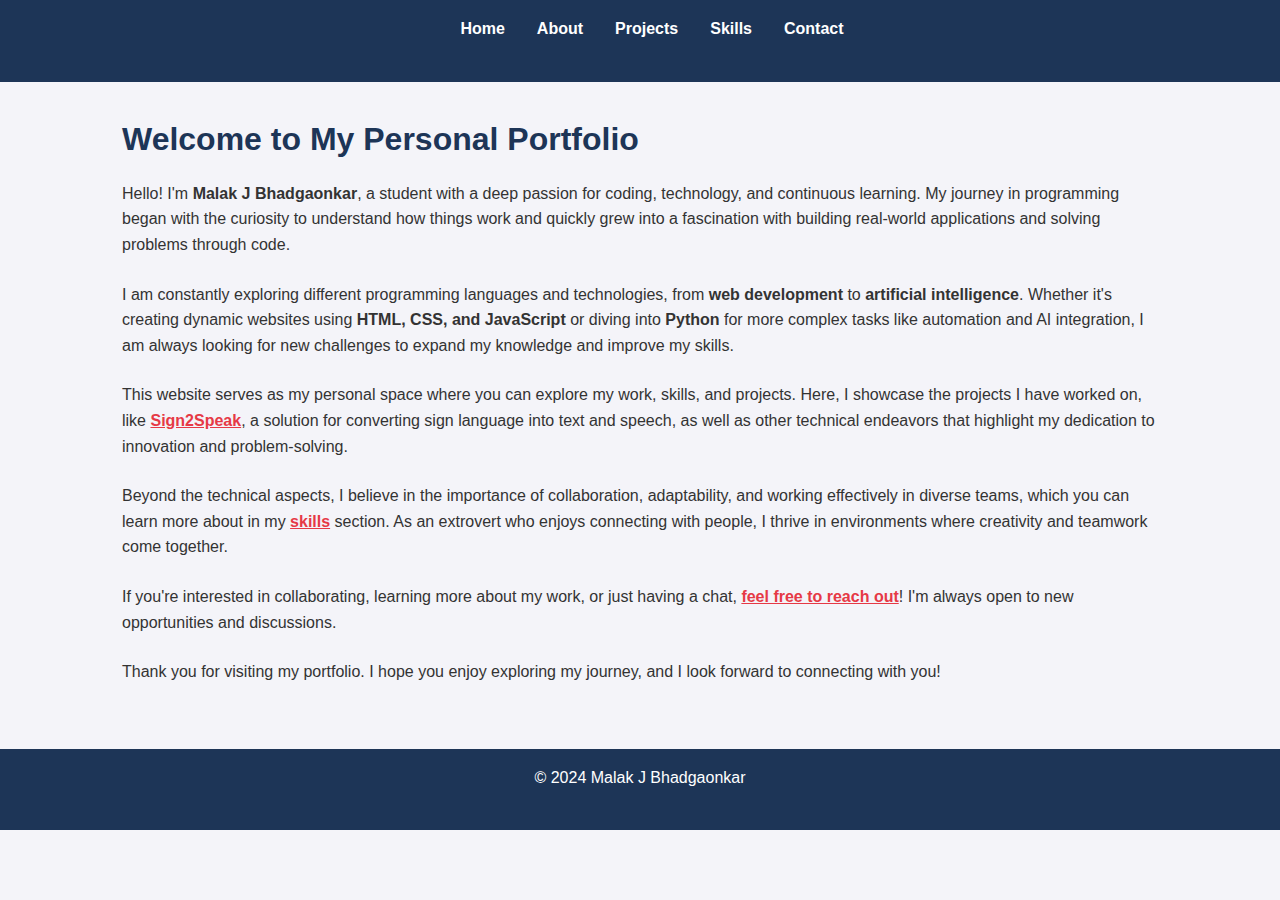
<file: INDEX.html>
<!DOCTYPE html>
<html lang="en">
<head>
    <meta charset="UTF-8">
    <meta name="viewport" content="width=device-width, initial-scale=1.0">
    <meta name="description" content="Welcome to the personal portfolio of Malak J Bhadgaonkar, a passionate student in coding and programming. Explore my work, skills, and projects here.">
    <title>Home - Malak J Bhadgaonkar</title>
    <link rel="stylesheet" href="style.css">
</head>
<body>
    <header>
        <nav>
            <ul>
                <li><a href="index.html">Home</a></li>
                <li><a href="about.html">About</a></li>
                <li><a href="projects.html">Projects</a></li>
                <li><a href="skills.html">Skills</a></li>
                <li><a href="contact.html">Contact</a></li>
            </ul>
        </nav>
    </header>
    <main>
        <section>
            <h1>Welcome to My Personal Portfolio</h1>

            <p>Hello! I'm <strong>Malak J Bhadgaonkar</strong>, a student with a deep passion for coding, technology, and continuous learning. My journey in programming began with the curiosity to understand how things work and quickly grew into a fascination with building real-world applications and solving problems through code.</p>

            <p>I am constantly exploring different programming languages and technologies, from <strong>web development</strong> to <strong>artificial intelligence</strong>. Whether it's creating dynamic websites using <strong>HTML, CSS, and JavaScript</strong> or diving into <strong>Python</strong> for more complex tasks like automation and AI integration, I am always looking for new challenges to expand my knowledge and improve my skills.</p>

            <p>This website serves as my personal space where you can explore my work, skills, and projects. Here, I showcase the projects I have worked on, like <a href="projects.html"><strong>Sign2Speak</strong></a>, a solution for converting sign language into text and speech, as well as other technical endeavors that highlight my dedication to innovation and problem-solving.</p>

            <p>Beyond the technical aspects, I believe in the importance of collaboration, adaptability, and working effectively in diverse teams, which you can learn more about in my <a href="skills.html"><strong>skills</strong></a> section. As an extrovert who enjoys connecting with people, I thrive in environments where creativity and teamwork come together.</p>

            <p>If you're interested in collaborating, learning more about my work, or just having a chat, <a href="contact.html"><strong>feel free to reach out</strong></a>! I'm always open to new opportunities and discussions.</p>

            <p>Thank you for visiting my portfolio. I hope you enjoy exploring my journey, and I look forward to connecting with you!</p>
        </section>
    </main>
    <footer>
        <p>&copy; 2024 Malak J Bhadgaonkar</p>
    </footer>
</body>
</html>
</file>
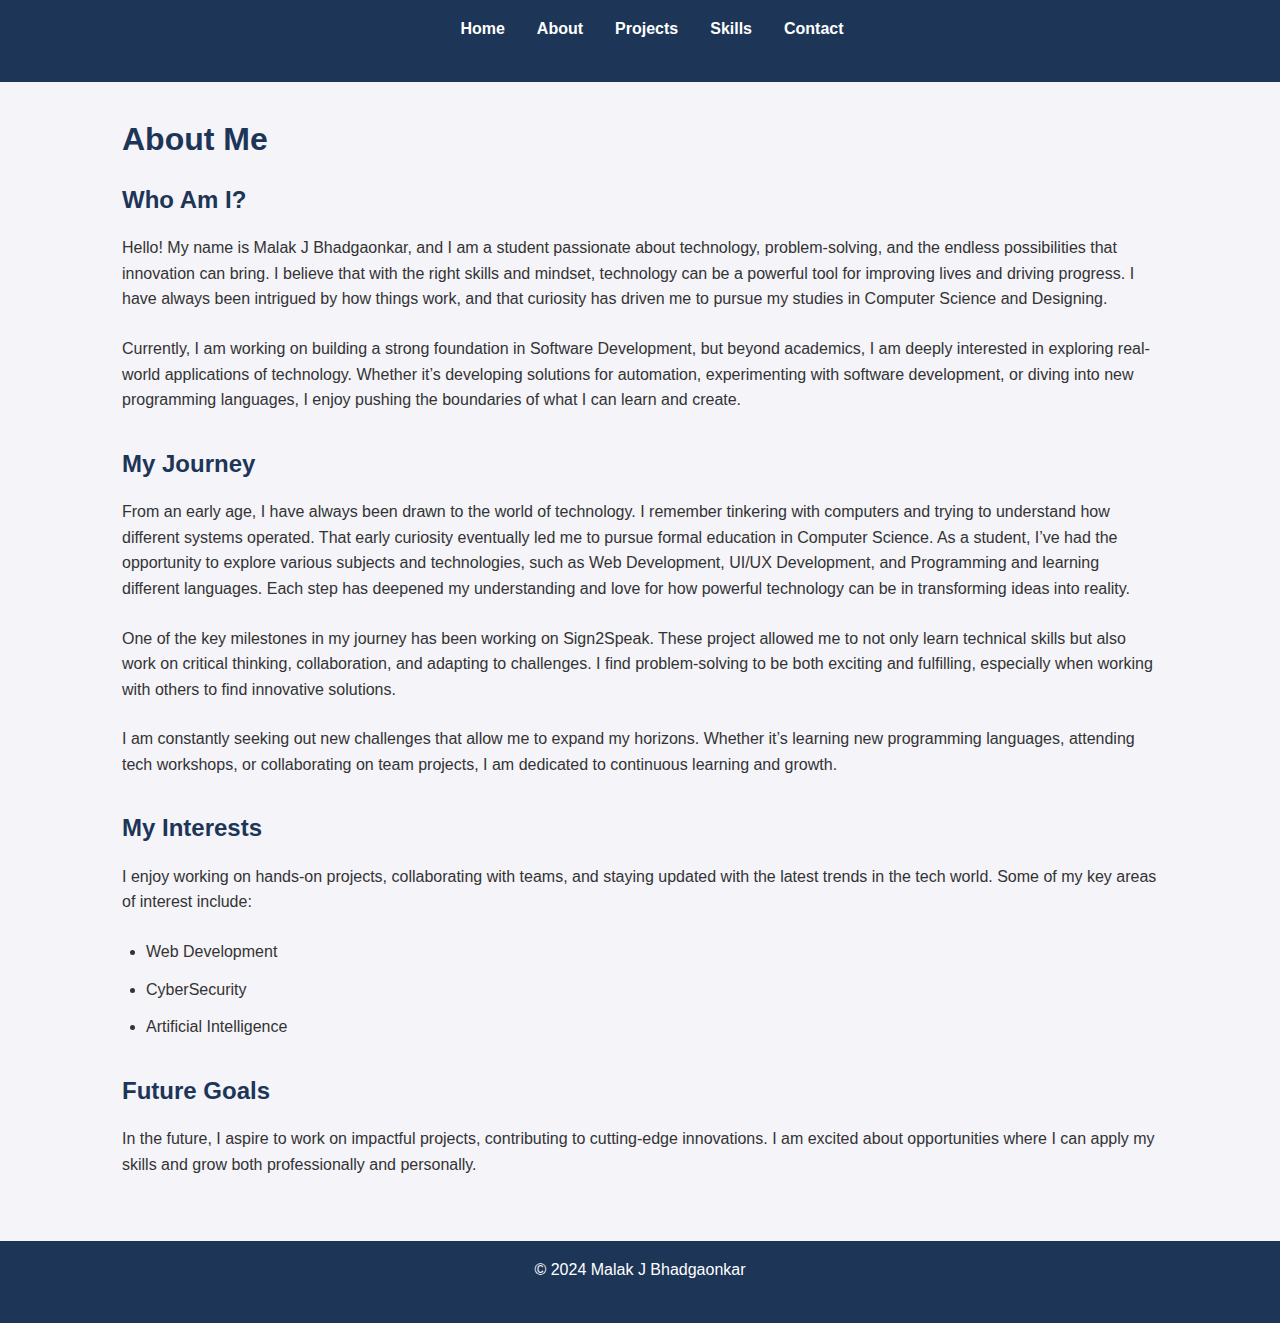
<file: about.html>
<!DOCTYPE html>
<html lang="en">
<head>
    <meta charset="UTF-8">
    <meta name="viewport" content="width=device-width, initial-scale=1.0">
    <meta name="description" content="Learn more about Malak J Bhadgaonkar, a student passionate about technology and innovation.">
    <title>About Me - Malak J Bhadgaonkar</title>
    <link rel="stylesheet" href="style.css">
</head>
<body>
    <header>
        <nav>
            <ul>
                <li><a href="index.html">Home</a></li>
                <li><a href="about.html">About</a></li>
                <li><a href="projects.html">Projects</a></li>
                <li><a href="skills.html">Skills</a></li>
                <li><a href="contact.html">Contact</a></li>
            </ul>
        </nav>
    </header>
    <main>
        <h1>About Me</h1>

        <section>
            <h2>Who Am I?</h2>
            <p>Hello! My name is Malak J Bhadgaonkar, and I am a student passionate about technology, problem-solving, and the endless possibilities that innovation can bring. I believe that with the right skills and mindset, technology can be a powerful tool for improving lives and driving progress. I have always been intrigued by how things work, and that curiosity has driven me to pursue my studies in Computer Science and Designing.</p>

            <p>Currently, I am working on building a strong foundation in Software Development, but beyond academics, I am deeply interested in exploring real-world applications of technology. Whether it’s developing solutions for automation, experimenting with software development, or diving into new programming languages, I enjoy pushing the boundaries of what I can learn and create.</p>
        </section>

        <section>
            <h2>My Journey</h2>
            <p>From an early age, I have always been drawn to the world of technology. I remember tinkering with computers and trying to understand how different systems operated. That early curiosity eventually led me to pursue formal education in Computer Science. As a student, I’ve had the opportunity to explore various subjects and technologies, such as Web Development, UI/UX Development, and Programming and learning different languages. Each step has deepened my understanding and love for how powerful technology can be in transforming ideas into reality.</p>

            <p>One of the key milestones in my journey has been working on Sign2Speak. These project allowed me to not only learn technical skills but also work on critical thinking, collaboration, and adapting to challenges. I find problem-solving to be both exciting and fulfilling, especially when working with others to find innovative solutions.</p>

            <p>I am constantly seeking out new challenges that allow me to expand my horizons. Whether it’s learning new programming languages, attending tech workshops, or collaborating on team projects, I am dedicated to continuous learning and growth.</p>
        </section>

        <section>
            <h2>My Interests</h2>
            <p>I enjoy working on hands-on projects, collaborating with teams, and staying updated with the latest trends in the tech world. Some of my key areas of interest include:
                <ul>
                    <li>Web Development</li>
                    <li>CyberSecurity</li>
                    <li>Artificial Intelligence</li>
                </ul>
            </p>
        </section>

        <section>
            <h2>Future Goals</h2>
            <p>In the future, I aspire to work on impactful projects, contributing to cutting-edge innovations. I am excited about opportunities where I can apply my skills and grow both professionally and personally.</p>
        </section>
    </main>
    <footer>
        <p>&copy; 2024 Malak J Bhadgaonkar</p>
    </footer>
</body>
</html>
</file>
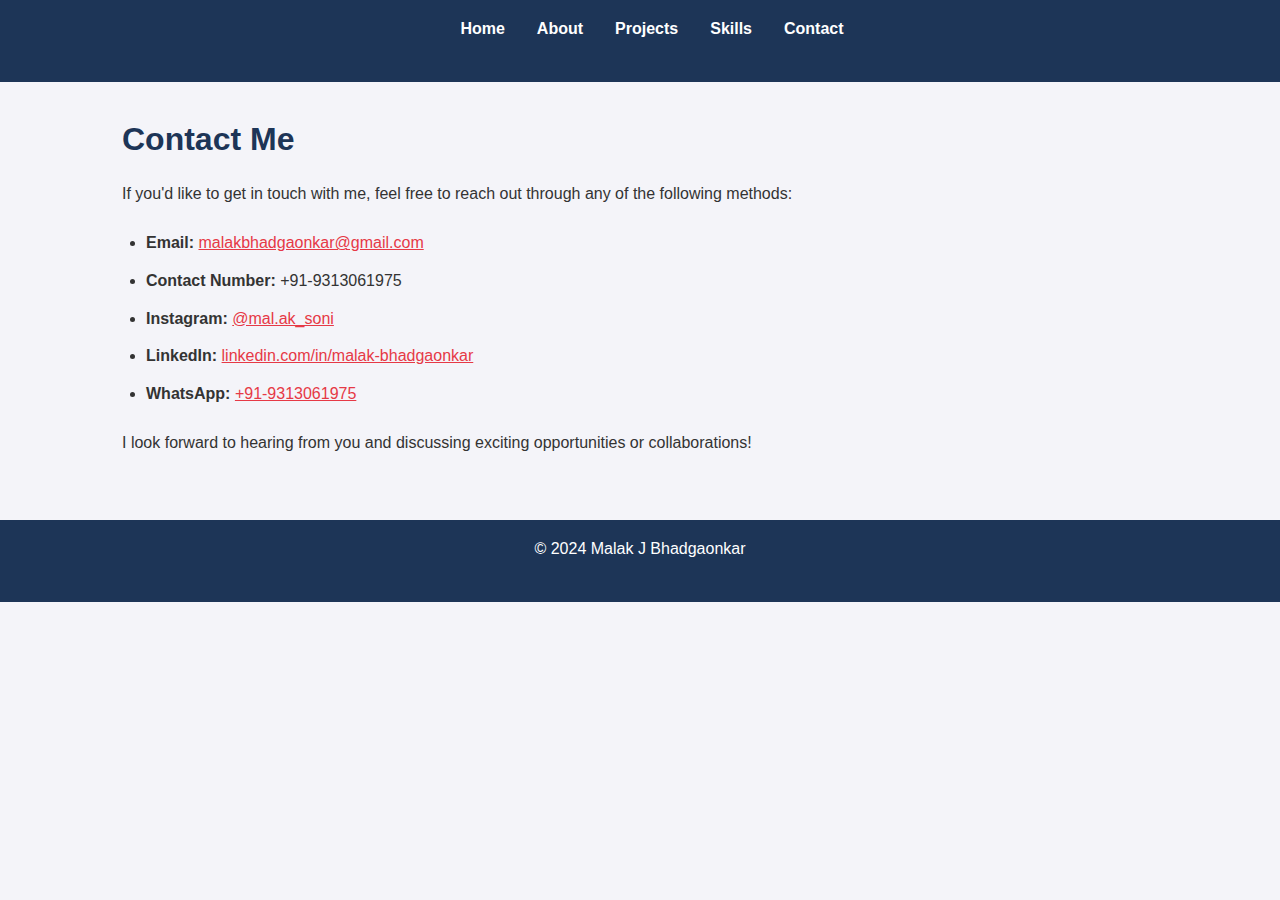
<file: contact.html>
<!DOCTYPE html>
<html lang="en">
<head>
    <meta charset="UTF-8">
    <meta name="viewport" content="width=device-width, initial-scale=1.0">
    <meta name="description" content="Get in touch with Malak J Bhadgaonkar via email, phone, Instagram, LinkedIn, or WhatsApp.">
    <title>Contact - Malak J Bhadgaonkar</title>
    <link rel="stylesheet" href="style.css">
</head>
<body>
    <header>
        <nav>
            <ul>
                <li><a href="index.html">Home</a></li>
                <li><a href="about.html">About</a></li>
                <li><a href="projects.html">Projects</a></li>
                <li><a href="skills.html">Skills</a></li>
                <li><a href="contact.html">Contact</a></li>
            </ul>
        </nav>
    </header>
    <main>
        <h1>Contact Me</h1>
        
        <section>
            <p>If you'd like to get in touch with me, feel free to reach out through any of the following methods:</p>
            
            <ul>
                <li><strong>Email:</strong> <a href="mailto:malakbhadgaonkar@gmail.com">malakbhadgaonkar@gmail.com</a></li>
                <li><strong>Contact Number:</strong> +91-9313061975</li>
                <li><strong>Instagram:</strong> <a href="https://www.instagram.com/mal.ak_soni/" target="_blank">@mal.ak_soni</a></li>
                <li><strong>LinkedIn:</strong> <a href="https://www.linkedin.com/in/malak-bhadgaonkar-6613b2280/" target="_blank">linkedin.com/in/malak-bhadgaonkar</a></li>
                <li><strong>WhatsApp:</strong> <a href="https://wa.me/9313061975" target="_blank">+91-9313061975</a></li>
            </ul>

            <p>I look forward to hearing from you and discussing exciting opportunities or collaborations!</p>
        </section>
    </main>
    <footer>
        <p>&copy; 2024 Malak J Bhadgaonkar</p>
    </footer>
</body>
</html>
</file>
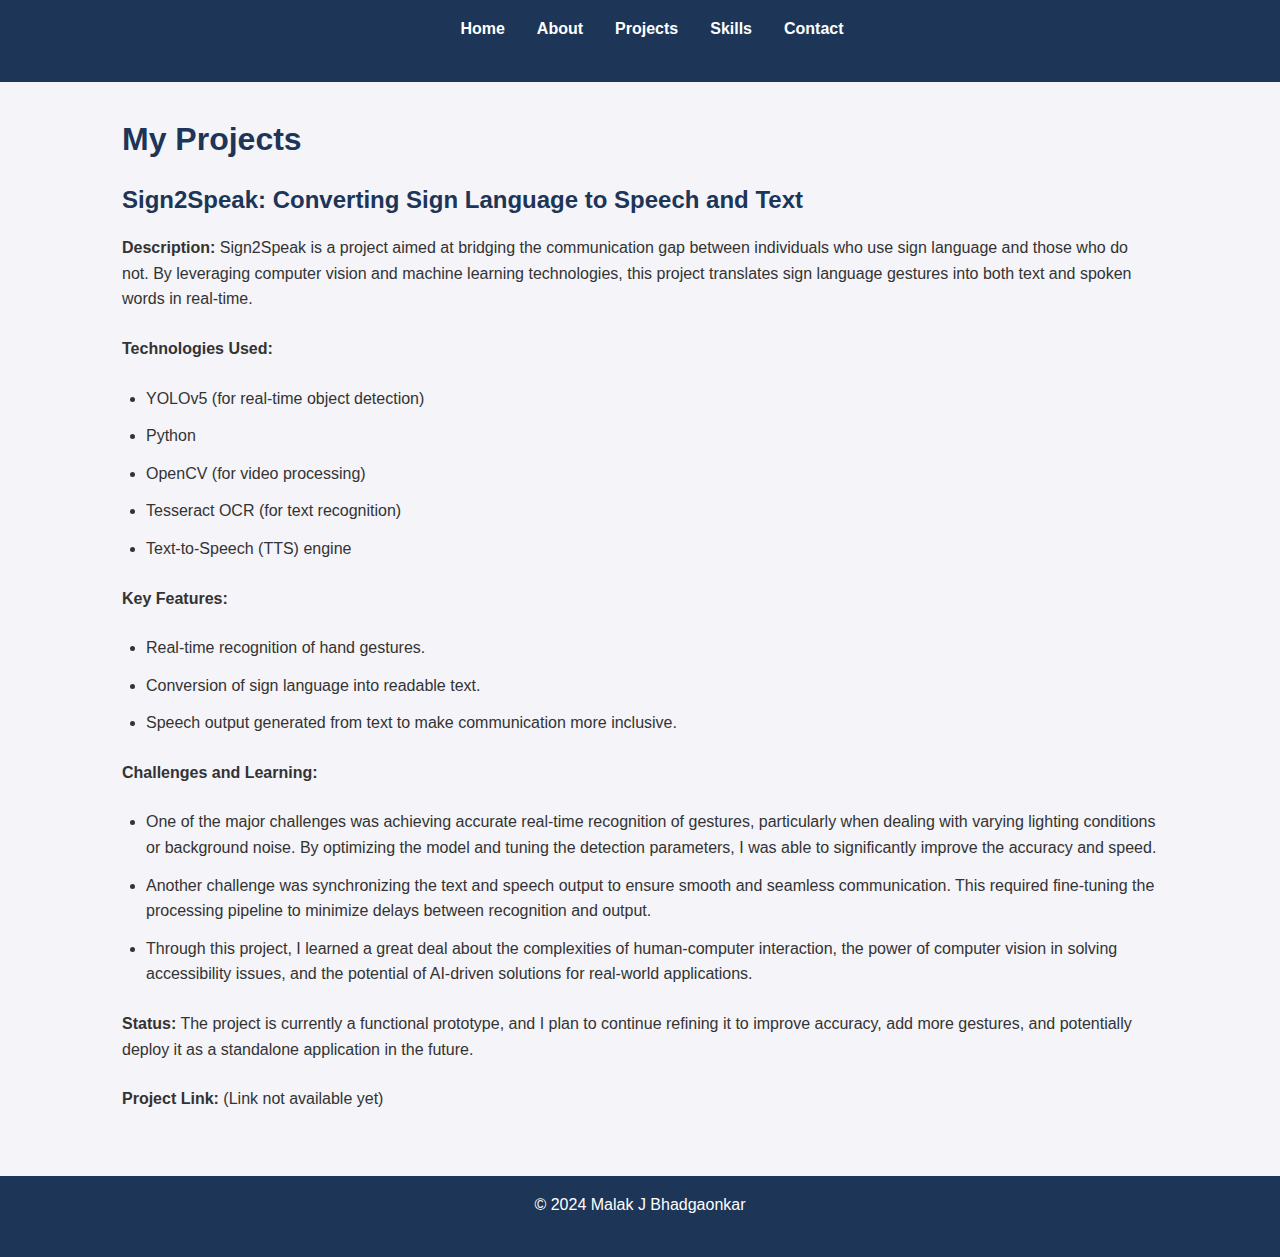
<file: projects.html>
<!DOCTYPE html>
<html lang="en">
<head>
    <meta charset="UTF-8">
    <meta name="viewport" content="width=device-width, initial-scale=1.0">
    <meta name="description" content="Explore the projects of Malak J Bhadgaonkar, including the Sign2Speak project.">
    <title>Projects - Malak J Bhadgaonkar</title>
    <link rel="stylesheet" href="style.css">
</head>
<body>
    <header>
        <nav>
            <ul>
                <li><a href="index.html">Home</a></li>
                <li><a href="about.html">About</a></li>
                <li><a href="projects.html">Projects</a></li>
                <li><a href="skills.html">Skills</a></li>
                <li><a href="contact.html">Contact</a></li>
            </ul>
        </nav>
    </header>
    <main>
        <h1>My Projects</h1>

        <section>
            <h2>Sign2Speak: Converting Sign Language to Speech and Text</h2>
            <p><strong>Description:</strong> Sign2Speak is a project aimed at bridging the communication gap between individuals who use sign language and those who do not. By leveraging computer vision and machine learning technologies, this project translates sign language gestures into both text and spoken words in real-time.</p>

            <p><strong>Technologies Used:</strong> 
                <ul>
                    <li>YOLOv5 (for real-time object detection)</li>
                    <li>Python</li>
                    <li>OpenCV (for video processing)</li>
                    <li>Tesseract OCR (for text recognition)</li>
                    <li>Text-to-Speech (TTS) engine</li>
                </ul>
            </p>

            <p><strong>Key Features:</strong>
                <ul>
                    <li>Real-time recognition of hand gestures.</li>
                    <li>Conversion of sign language into readable text.</li>
                    <li>Speech output generated from text to make communication more inclusive.</li>
                </ul>
            </p>

            <p><strong>Challenges and Learning:</strong> 
                <ul>
                    <li>One of the major challenges was achieving accurate real-time recognition of gestures, particularly when dealing with varying lighting conditions or background noise. By optimizing the model and tuning the detection parameters, I was able to significantly improve the accuracy and speed.</li>
                    <li>Another challenge was synchronizing the text and speech output to ensure smooth and seamless communication. This required fine-tuning the processing pipeline to minimize delays between recognition and output.</li>
                    <li>Through this project, I learned a great deal about the complexities of human-computer interaction, the power of computer vision in solving accessibility issues, and the potential of AI-driven solutions for real-world applications.</li>
                </ul>
            </p>

            <p><strong>Status:</strong> The project is currently a functional prototype, and I plan to continue refining it to improve accuracy, add more gestures, and potentially deploy it as a standalone application in the future.</p>

            <p><strong>Project Link:</strong> (Link not available yet)</p>
        </section>

    </main>
    <footer>
        <p>&copy; 2024 Malak J Bhadgaonkar</p>
    </footer>
</body>
</html>
</file>
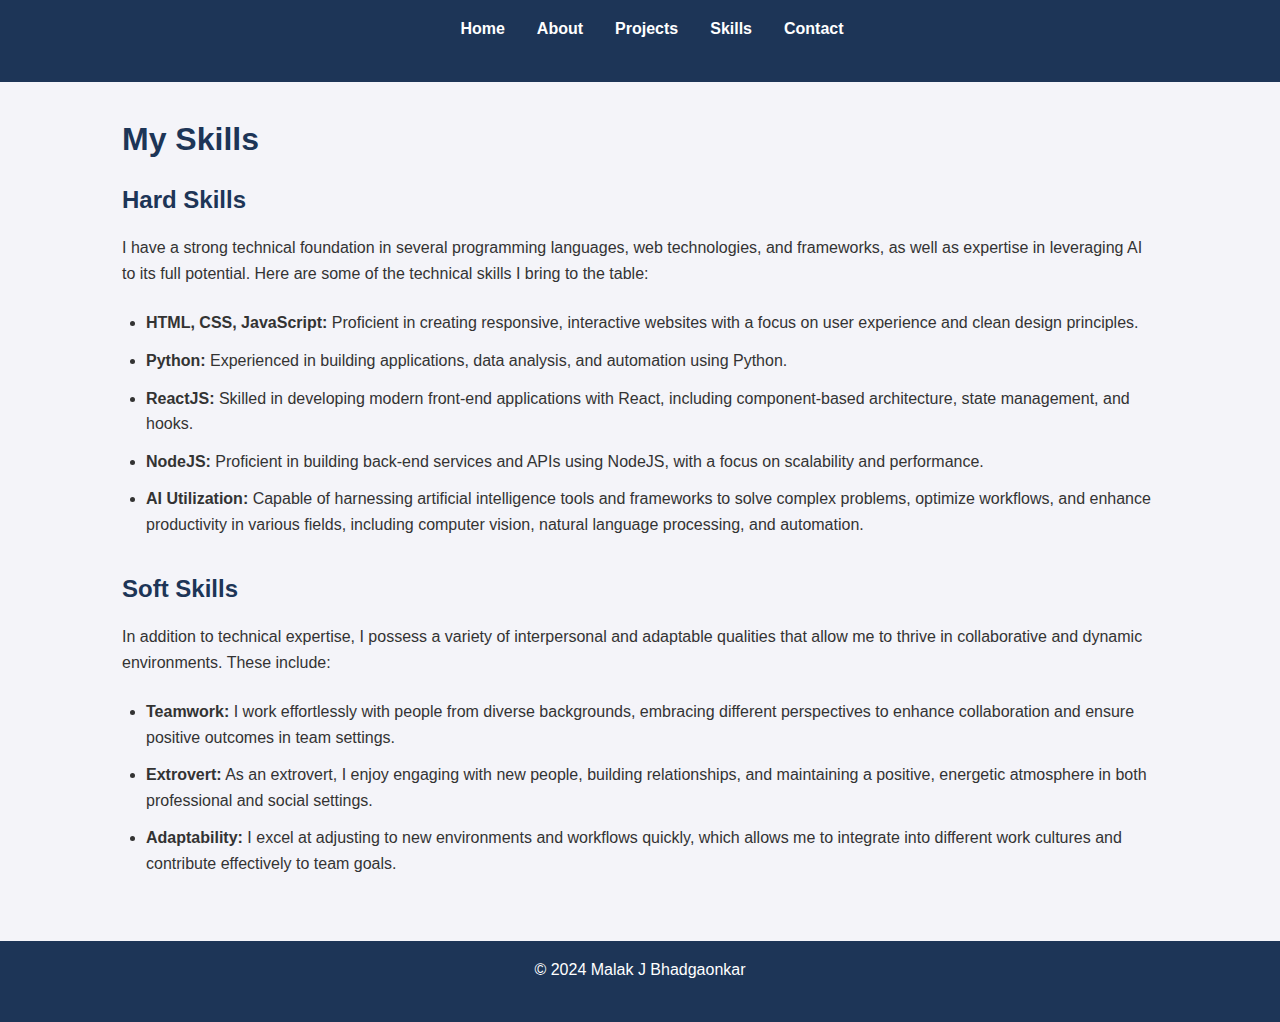
<file: skills.html>
<!DOCTYPE html>
<html lang="en">
<head>
    <meta charset="UTF-8">
    <meta name="viewport" content="width=device-width, initial-scale=1.0">
    <meta name="description" content="Discover the skills of Malak J Bhadgaonkar, including both technical expertise and soft skills.">
    <title>Skills - Malak J Bhadgaonkar</title>
    <link rel="stylesheet" href="style.css">
</head>
<body>
    <header>
        <nav>
            <ul>
                <li><a href="index.html">Home</a></li>
                <li><a href="about.html">About</a></li>
                <li><a href="projects.html">Projects</a></li>
                <li><a href="skills.html">Skills</a></li>
                <li><a href="contact.html">Contact</a></li>
            </ul>
        </nav>
    </header>
    <main>
        <h1>My Skills</h1>

        <section>
            <h2>Hard Skills</h2>
            <p>I have a strong technical foundation in several programming languages, web technologies, and frameworks, as well as expertise in leveraging AI to its full potential. Here are some of the technical skills I bring to the table:</p>

            <ul>
                <li><strong>HTML, CSS, JavaScript:</strong> Proficient in creating responsive, interactive websites with a focus on user experience and clean design principles.</li>
                <li><strong>Python:</strong> Experienced in building applications, data analysis, and automation using Python.</li>
                <li><strong>ReactJS:</strong> Skilled in developing modern front-end applications with React, including component-based architecture, state management, and hooks.</li>
                <li><strong>NodeJS:</strong> Proficient in building back-end services and APIs using NodeJS, with a focus on scalability and performance.</li>
                <li><strong>AI Utilization:</strong> Capable of harnessing artificial intelligence tools and frameworks to solve complex problems, optimize workflows, and enhance productivity in various fields, including computer vision, natural language processing, and automation.</li>
            </ul>
        </section>

        <section>
            <h2>Soft Skills</h2>
            <p>In addition to technical expertise, I possess a variety of interpersonal and adaptable qualities that allow me to thrive in collaborative and dynamic environments. These include:</p>

            <ul>
                <li><strong>Teamwork:</strong> I work effortlessly with people from diverse backgrounds, embracing different perspectives to enhance collaboration and ensure positive outcomes in team settings.</li>
                <li><strong>Extrovert:</strong> As an extrovert, I enjoy engaging with new people, building relationships, and maintaining a positive, energetic atmosphere in both professional and social settings.</li>
                <li><strong>Adaptability:</strong> I excel at adjusting to new environments and workflows quickly, which allows me to integrate into different work cultures and contribute effectively to team goals.</li>
            </ul>
        </section>
    </main>
    <footer>
        <p>&copy; 2024 Malak J Bhadgaonkar</p>
    </footer>
</body>
</html>
</file>
<file: style.css>
/* General Styles */
* {
    margin: 0;
    padding: 0;
    box-sizing: border-box;
}

body {
    font-family: 'Arial', sans-serif;
    background-color: #f4f4f9;
    color: #333;
    line-height: 1.6;
    margin: 0;
    padding: 0;
}

/* Header Styles */
header {
    background-color: #1d3557;
    color: white;
    padding: 1rem 0;
    text-align: center;
}

header nav ul {
    list-style: none;
    display: flex;
    justify-content: center;
}

header nav ul li {
    margin: 0 1rem;
}

header nav ul li a {
    color: white;
    text-decoration: none;
    font-weight: bold;
}

header nav ul li a:hover {
    text-decoration: underline;
}

/* Main Content */
main {
    padding: 2rem;
    max-width: 1100px;
    margin: auto;
}

/* Typography */
h1, h2 {
    color: #1d3557;
    margin-bottom: 1rem;
}

p {
    margin-bottom: 1.5rem;
}

ul {
    margin-bottom: 1.5rem;
    padding-left: 1.5rem;
}

ul li {
    margin-bottom: 0.75rem;
}

/* Footer Styles */
footer {
    background-color: #1d3557;
    color: white;
    text-align: center;
    padding: 1rem 0;
    position: relative;
    bottom: 0;
    width: 100%;
}

/* Links */
a {
    color: #e63946;
}

a:hover {
    color: #457b9d;
    text-decoration: none;
}

/* Section Layout */
section {
    margin-bottom: 2rem;
}

/* Responsive Styles */
@media (max-width: 768px) {
    header nav ul {
        flex-direction: column;
    }

    main {
        padding: 1rem;
    }

    h1 {
        font-size: 1.75rem;
    }

    h2 {
        font-size: 1.5rem;
    }
}
</file>
